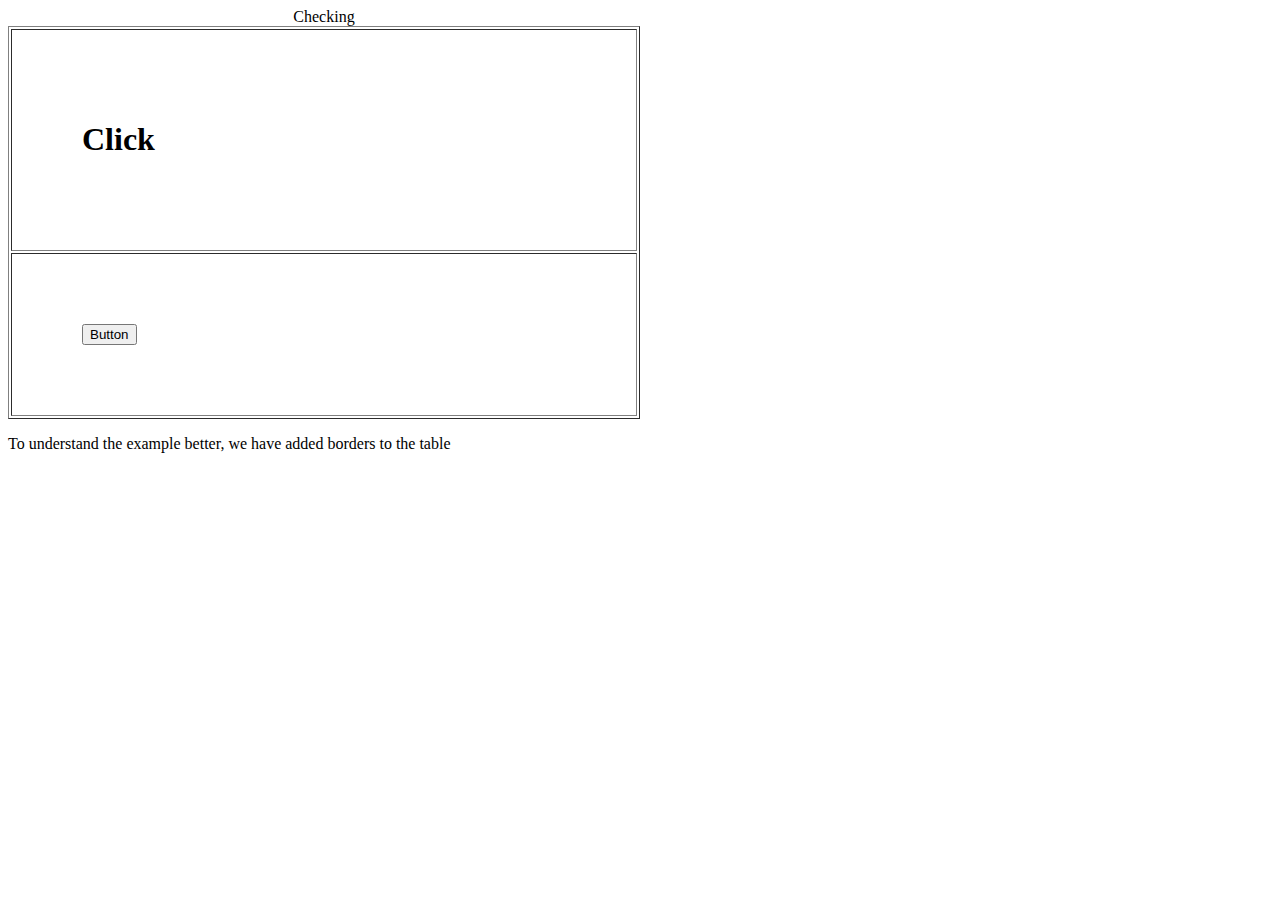
<file: index.html>
<!DOCTYPE html>
<html lang="en">
<head>
    <meta charset="UTF-8">
    <meta http-equiv="X-UA-Compatible" content="IE=edge">
    <meta name="viewport" content="width=device-width, initial-scale=1.0">
    <title>Document</title>
</head>
<body>
    <table style="width:50%;" border="1" cellspacing="none" cellpadding="70">
        <caption>Checking</caption>
        <tr>
            <td><h1 id="click">Click</h1></td>
        </tr>
        <tr>
            <td><button type="button">Button</button></td>
        </tr>
    </table>
    <p>To understand the example better, we have added borders to the table</p>
</body>
</html>
</file>
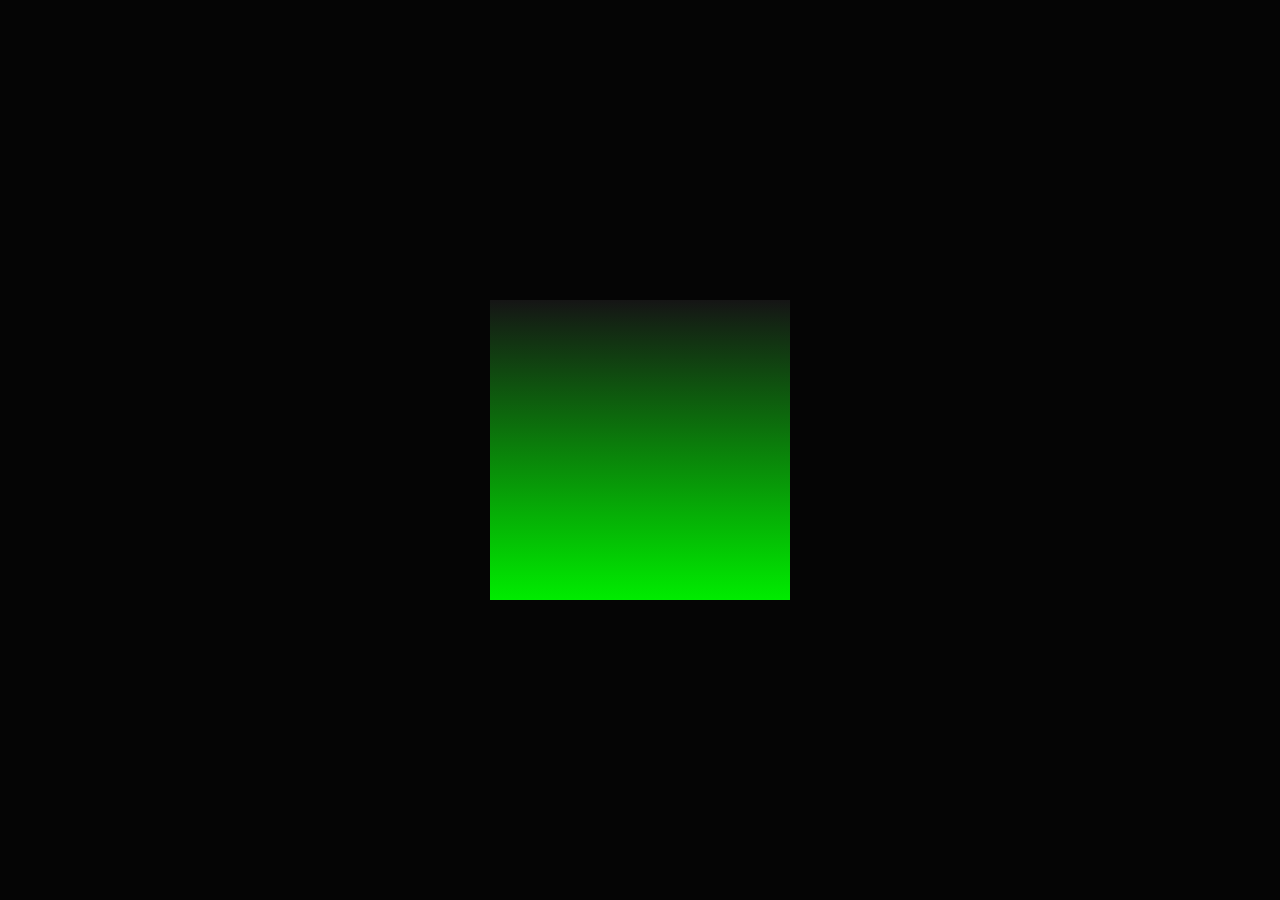
<file: animation.html>
<!DOCTYPE html>
<html lang="en" dir="ltr">
<head>
   <meta charset="utf-8">
   <title>Animation</title>
   <link rel="stylesheet" href="animation.css" type="text/css" media="all" />
   <meta name="viewport" content="width=device-width, initial-scale=1.0">
   </head>
 <body>
  <div>
  <div class="cube">
    <div class="top"></div>
    <div>
    <span style="--i:0;"></span>
    <span style="--i:1;"></span>
    <span style="--i:2;"></span>
    <span style="--i:3;"></span>
    </div>
  </div>
</html>
</file>
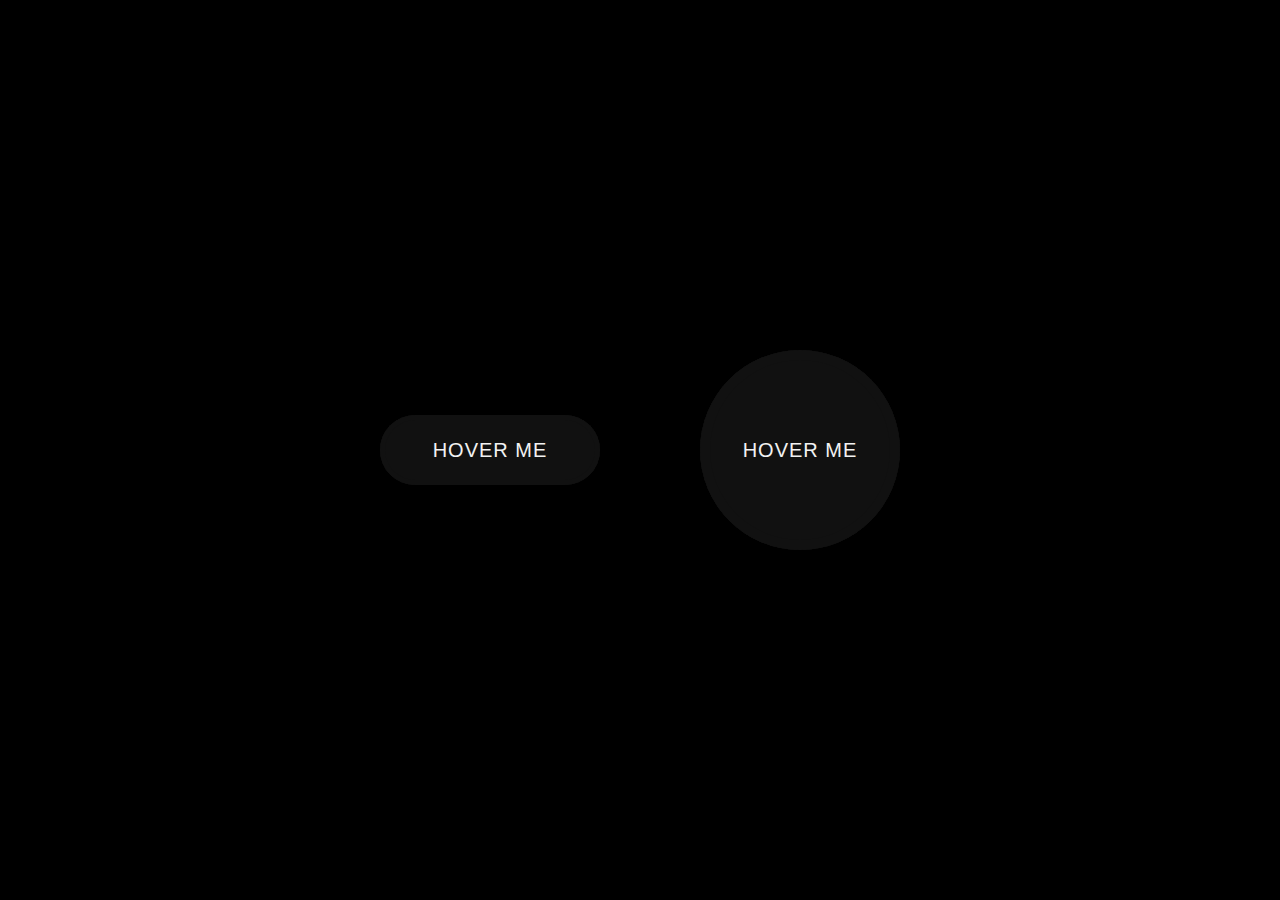
<file: hover.html>
<!DOCTYPE html>
<html lang="en">
<head>
    <meta charset="UTF-8">
    <meta http-equiv="X-UA-Compatible" content="IE=edge">
    <meta name="viewport" content="width=device-width, initial-scale=1.0">
    <title>Document</title>
    <link rel="stylesheet" href="hover.css">
</head>
<body>
    <div class="center">
        <div class="outer button">
            <button>Hover me</button>
            <span></span>
            <span></span>
        </div>
        <div class="outer circle">
            <button>Hover me</button>
            <span></span>
            <span></span>
        </div>
    </div>
</body>
</html>
</file>
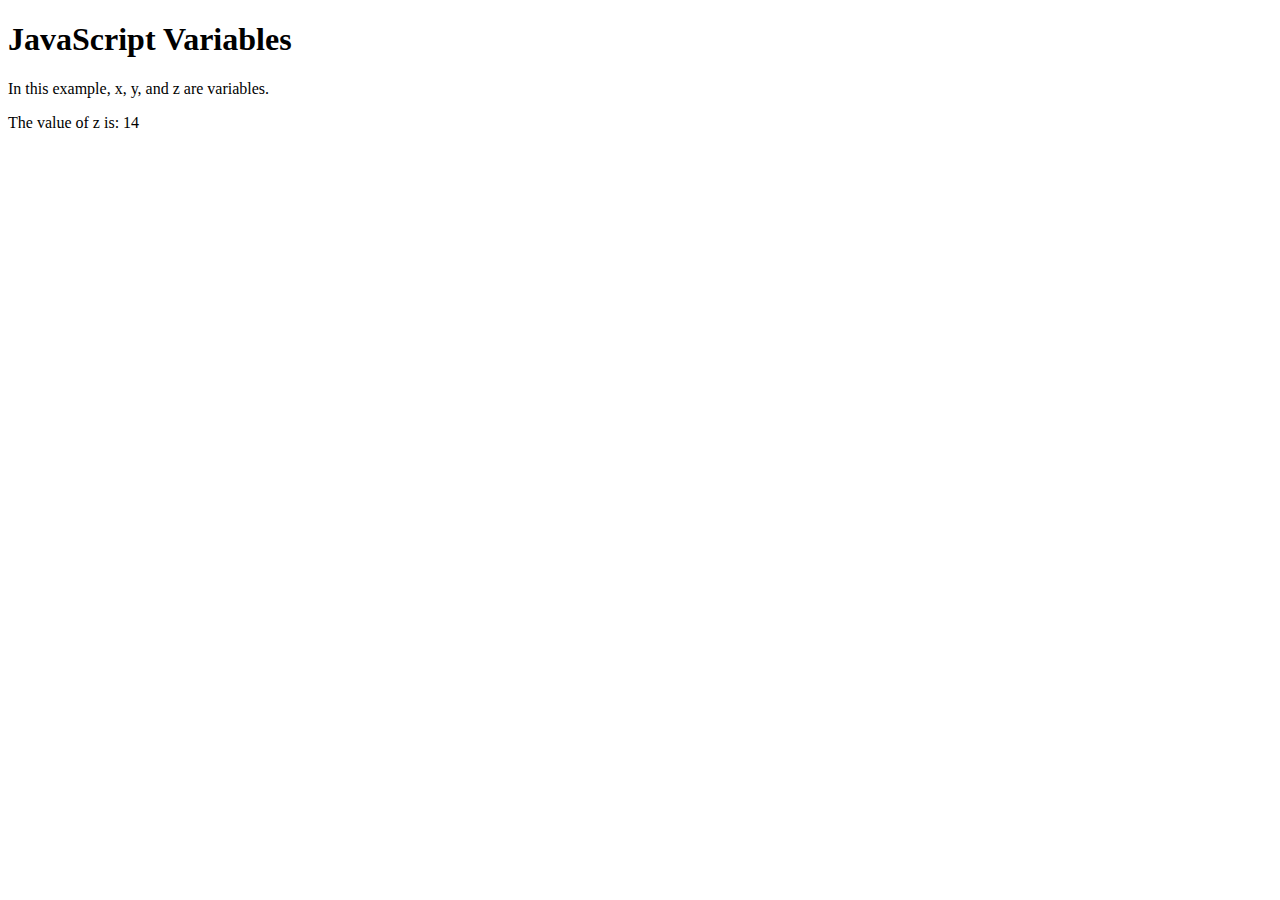
<file: java.html>
<!DOCTYPE html>
<html>
<body>

<h1>JavaScript Variables</h1>

<p>In this example, x, y, and z are variables.</p>

<p id="demo"></p>

<script>
var x = 5;
var y = 9;
var z = x + y;
document.getElementById("demo").innerHTML =
"The value of z is: " + z;
</script>

</body>
</html>
</body>
</html>
</file>
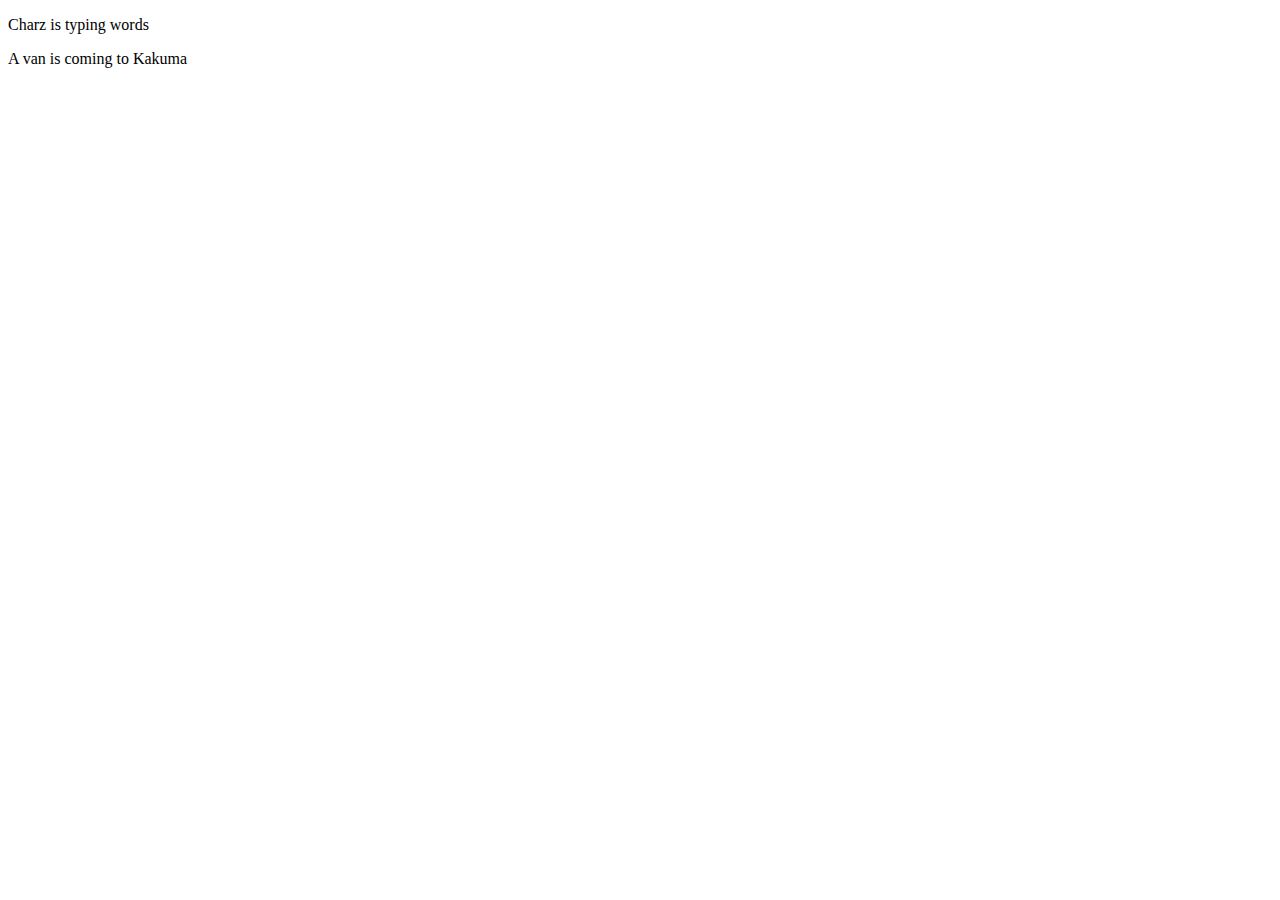
<file: objects.html>
<!DOCTYPE html>
<html lang="en">
<head>
    <meta charset="UTF-8">
    <meta http-equiv="X-UA-Compatible" content="IE=edge">
    <meta name="viewport" content="width=device-width, initial-scale=1.0">
    <title>Document</title>
</head>
<body>
    <p id="due"></p>
    <p id="dep"></p>
    <script>
// create an object
        const person ={
            name:"Charz ",
            article: "is ", 
            verb: "typing ",
            noun:"words "
        }; 
        document.getElementById("due").innerHTML = person.name + person.article + person.verb + person.noun;
        const van ={
            article: "A ",
            vehicle: "van ",
            use: "is ",
            verb: "coming to ",
            location: "Kakuma"
        };
        document.getElementById("dep").innerHTML = van.article + van.vehicle + van.use + van.verb + van.location;
    </script>
</body>
</html>
</file>
<file: animation.css>
*{
  margin: 0;
  padding: 0;
  box-sizing: border-box;
}
body{
  display: flex;
  justify-content: center;
  align-items: center;
  min-height: 100vh;
  background: #050505;
}
.cube{
  position: relative;
  width: 300px;
  height: 300px;
  transform-style: preserve-3d;
  animation: animate 4s linear infinite;
}
@keyframes animate 
{
  0%
  {
transform: rotateX(-30deg) rotateY(0deg);
}
100%
{
  transform: rotateX(-30deg) rotateY(360deg);
}
}
.cube div{
  position: absolute;
  top: 0;
  left: 0;
  width: 100%;
  height: 100%;
   transform-style: preserve-3d;
}
.cube div span{
  position: absolute;
  top: 0;
  left: 0;
  width: 100%;
  height: 100%;
  background: linear-gradient(#151515, #00ec00);
  transform: rotateY(calc(90deg * var(--i))) translatez(150px);
}
.top{
  position: absolute;
  top: 0;
  left: 0;
  width: 300%;
  height: 300%;
  background: #222;
  transform: rotateX(90deg) translatez(150px);
}
.top::before{
  content: '';
  position: absolute;
  top: 0;
  left: 0;
  height: 300px;
  width: 300px;
  background: #0f0;
  transform: translatez(-380px);
  filter: blur(50px);
  box-shadow: 0 0 190px rgba(0,255,0,0.2),
  0 0 200px rgba(0,255,0,0.4)
  0 0 300px rgba(0,255,0,0.6)
  0 0 400px rgba(0,255,0,0.8)
  0 0 500px rgba(0,255,0,1)
}
</file>
<file: hover.css>
*{
    margin: 0;
    padding: 0;
    box-sizing: border-box;
}
html, body{
    display: grid;
    height: 100%;
    background: #000;
    place-items: center;
}
.center{
    display: flex;
    text-align: center;
    align-items: center;
    justify-content: center;
}
.outer{
    position: relative;
    margin: 0 50px;
    background: #111;
}
.button{
    height: 70px;
    width:220px;
    border-radius: 50px;
}
.circle{
    height: 200px;
    width: 200px;
    border-radius: 50%;
}
.outer button, .outer span{
    position: absolute;
    top:50%;
    left: 50%;
    transform: translate(-50%, -50%);
}
.outer button{
    background: #111;
    color: #f2f2f2;
    outline: none;
    border: none;
    font-size: 20px;
    z-index: 9;
    letter-spacing: 1px;
    text-transform: uppercase;
    cursor: pointer;
}
.button button{
    height: 60px;
    width: 210px;
    border-radius: 50px;
}
.circle button{
    height: 180px;
    width: 180px;
    border-radius: 50%;
}
.outer span{
    height: 100%;
    width: 100%;
    background: inherit;
}
.button span{
    border-radius: 50px;
}
.circle span{
    border-radius: 50%;
}
.outer:hover span:nth-child(1){
    filter: blur(7px);}
.outer:hover span:nth-child(2){
        filter: blur(14px);}
.outer:hover{
        animation:rotate 2s linear infinite;
        background: linear-gradient(#14ffe9, #ffeb3b,#ff00e0);
    }
    @keyframes rotate{
        0%{
            filter: hue-rotate(0deg);
        }
    100%{
        filter: hue-rotate(360deg)
    }}
    @media (max-width:640px){
        .center{
            flex-wrap: wrap;
            flex-direction: column;
        }
        .outer{
            margin:  50px 0;
        }
    }
</file>
